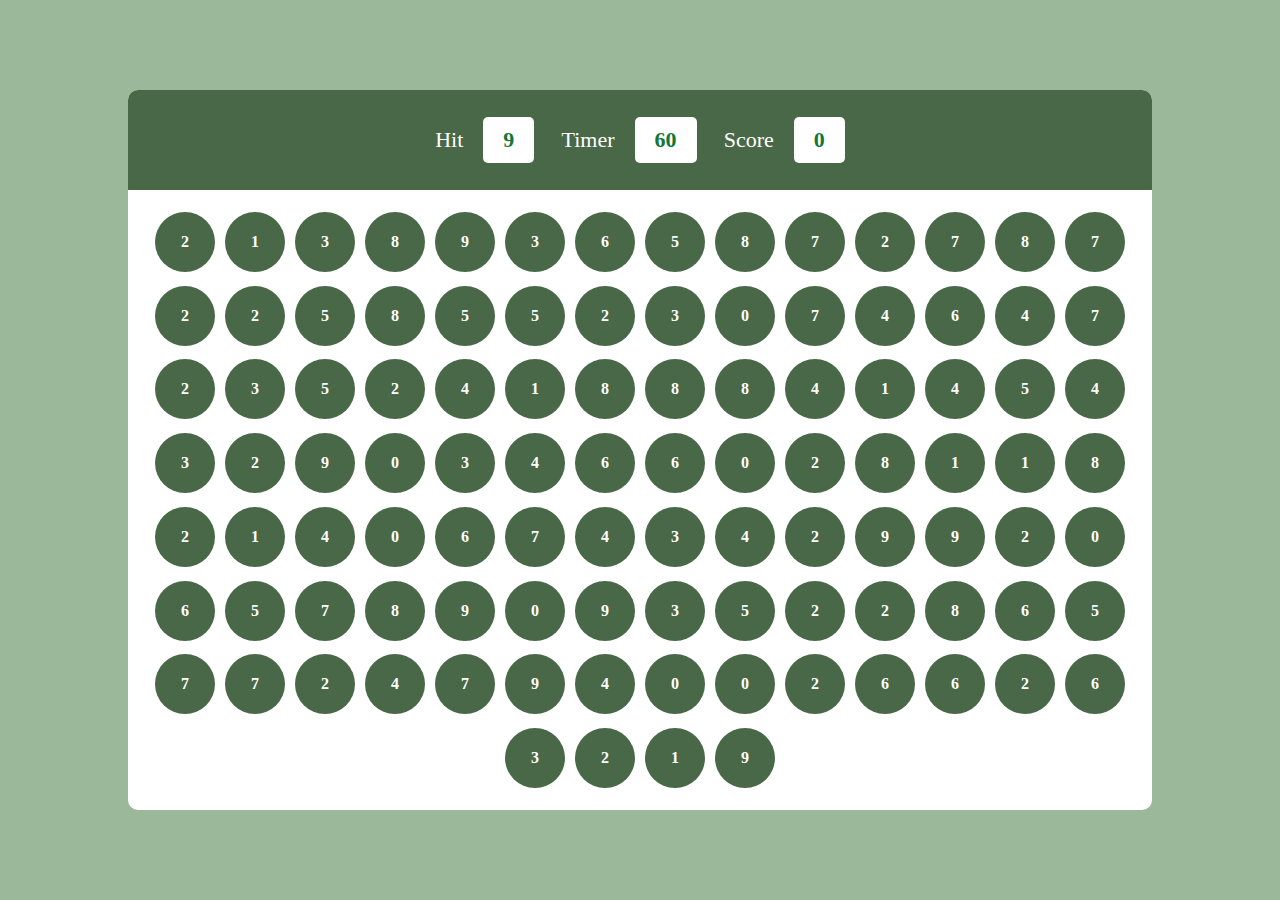
<file: Bubble Game/index.html>
<!DOCTYPE html>
<html lang="en">
<head>
    <meta charset="UTF-8">
    <meta name="viewport" content="width=device-width, initial-scale=1.0">
    <title>Bubble Game</title>
    <link rel="stylesheet" href="style.css">
</head>
<body>
    <div id="main">
        <div id="panel">
            <div id="ptop">
                <div class="elem">
                    <h2>Hit</h2>
                    <div id="hitval" class="box">5</div>
                </div>
                <div class="elem">
                    <h2>Timer</h2>
                    <div id="timerval" class="box">60</div>
                </div>
                <div class="elem">
                    <h2>Score</h2>
                    <div id="scoreval" class="box">0</div>
                </div>
            </div>
            <div id="pbtm">
                
            </div>
        </div>
    </div>
    <script src="script.js"></script>
</body>
</html>
</file>
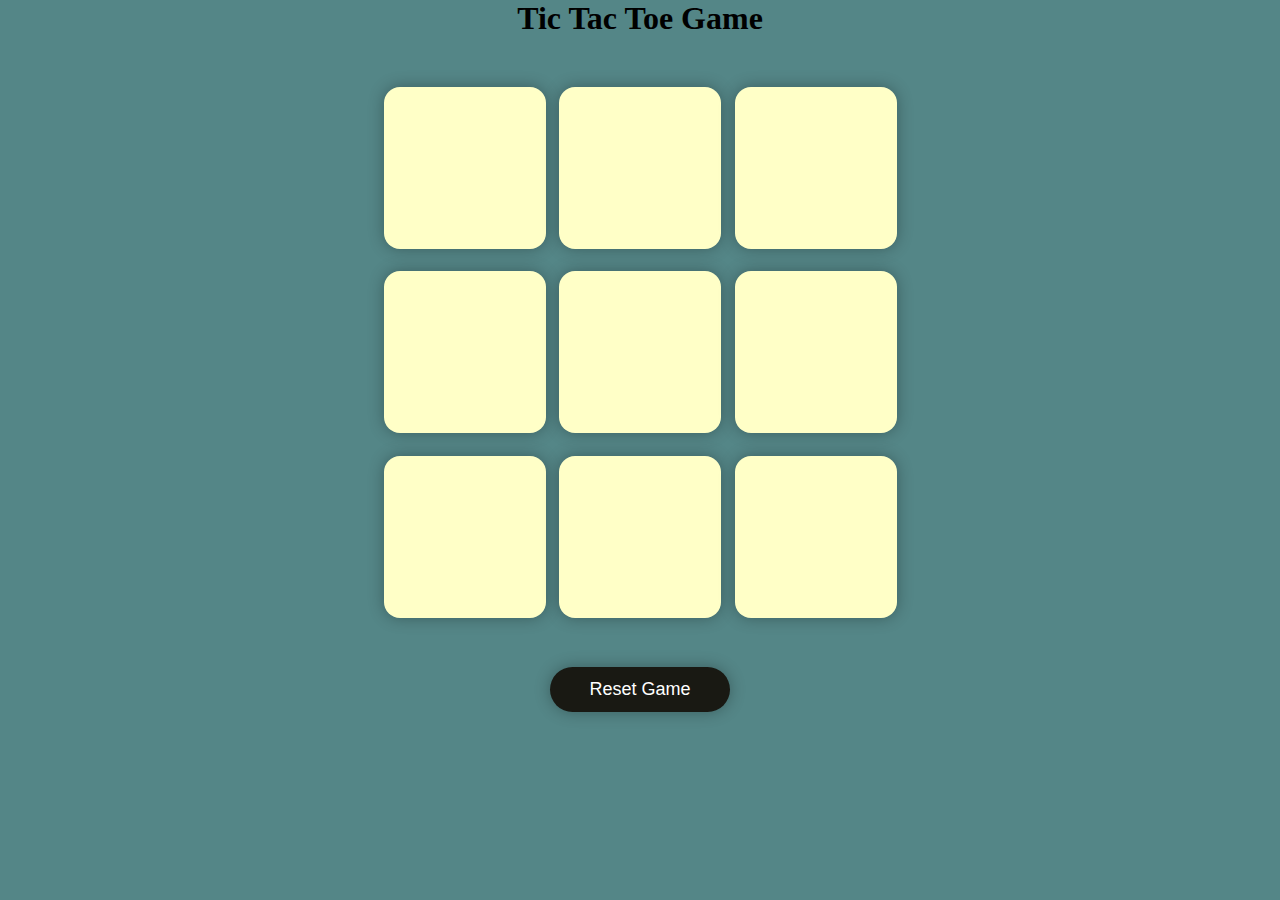
<file: Tic Tac Toe Game/index.html>
<!DOCTYPE html>
<html lang="en">
  <head>
    <meta charset="UTF-8" />
    <meta name="viewport" content="width=device-width, initial-scale=1.0" />
    <title>Tic Tac Toe Game</title>
    <link rel="stylesheet" href="style.css">
  </head>
  <body>
    <div class="msg-container hide">
      <p id="msg">WINNER</p>
      <button id="new_btn">New Game</button>
    </div>
    <main>
      <h1>Tic Tac Toe Game</h1>
      <div class="container">
        <div class="game">
          <button class="box"></button>
          <button class="box"></button>
          <button class="box"></button>
          <button class="box"></button>
          <button class="box"></button>
          <button class="box"></button>
          <button class="box"></button>
          <button class="box"></button>
          <button class="box"></button>
        </div>
      </div>
      <button id="reset">Reset Game</button>
    </main>
    <script src="script.js"></script>
  </body>
</html>
</file>
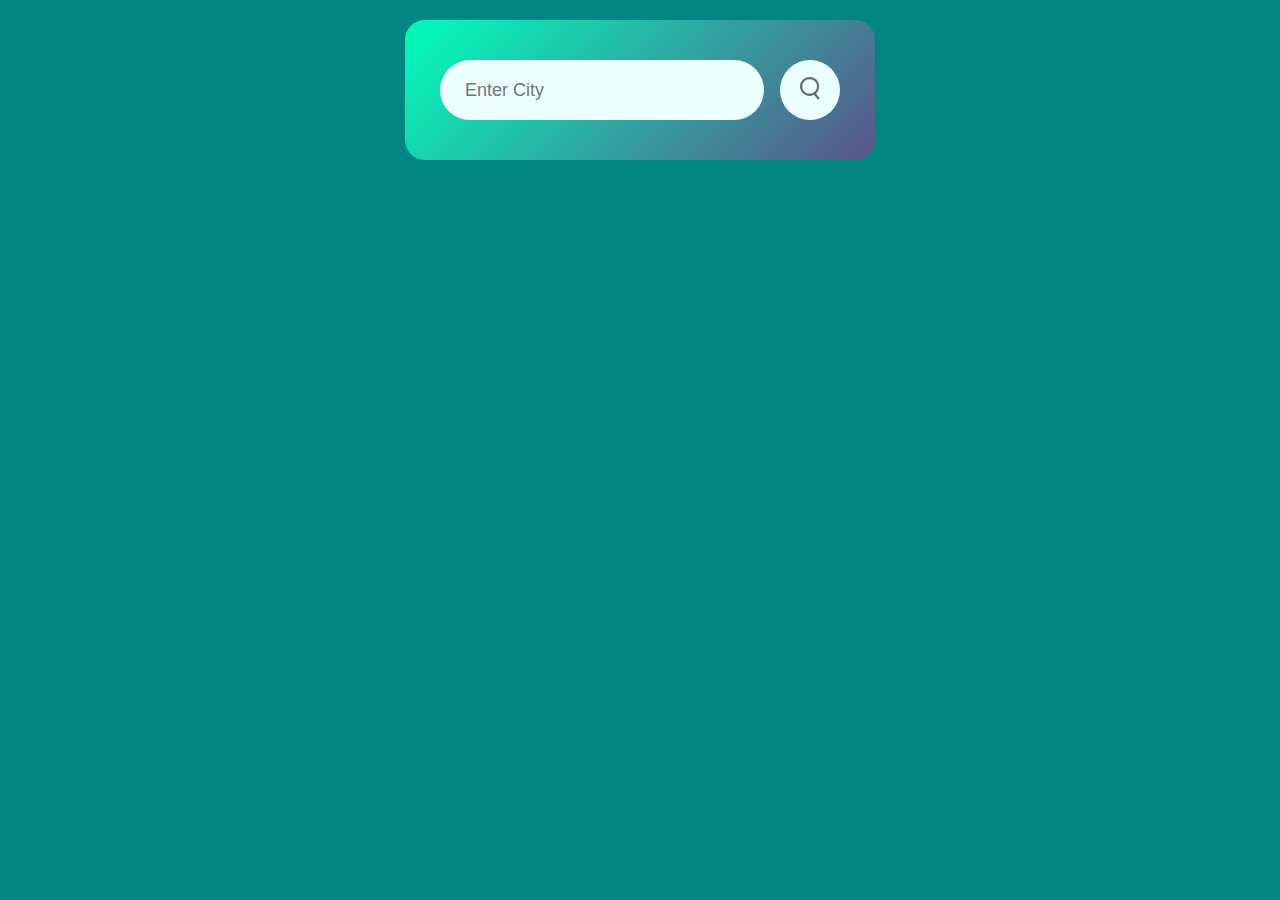
<file: Weather Application/index.html>
<!DOCTYPE html>
<html lang="en">
<head>
    <meta charset="UTF-8">
    <meta name="viewport" content="width=device-width, initial-scale=1.0">
    <title>Weather App</title>
    <link href="style.css" rel="stylesheet">
</head>
<body>
    <div class="card">
        <div class="search">
            <input type="text" placeholder="Enter City" spellcheck="false">
            <button><img src="images/search.png"></button>
        </div>

        <div class="error">
            <p>Invalid City Name</p>
        </div>

        <div class="weather">
            <img src="images/rain.png" class="weather-icon">
            <h1 class="temp">22°C</h1>
            <h2 class="city">New York</h2>
            <div class="details">
                <div class="col">
                    <img src="images/humidity.png">
                    <div>
                        <p class="humidity">50%</p>
                        <p>Humidity</p>
                    </div>
                </div>
                <div class="col">
                    <img src="images/wind.png">
                    <div>
                        <p class="wind">15 km/h</p>
                        <p>Wind Speed</p>
                    </div>
                </div>
            </div>
        </div>
    </div>
    <script src="app.js"></script>
</body>
</html>
</file>
<file: Bubble Game/style.css>
*{
    margin: 0;
    padding: 0;
    font-family: "Gilroy";
    box-sizing: border-box;
}
html, body{
    width: 100%;
    height: 100%;
}
#main{
    display: flex;
    align-items: center;
    justify-content: center;
    height: 100%;
    width: 100%;
    background-color: rgb(155, 184, 155);
}
#panel{
    overflow: hidden;
    height: 80%;
    width: 80%;
    border-radius: 10px;
    background-color: white;
}
#ptop{
    padding: 0px 30%;
    display: flex;
    align-items: center;
    justify-content: space-between;
    color: #fff;
    width: 100%;
    height: 100px;
    background-color: rgb(72, 104, 72);
}
.elem{
    display: flex;
    align-items: center;
    gap: 20px;
    
}
.elem h2{
    font-weight: 500;
    font-size: 22px;
}
.box{
    padding: 10px 20px;
    background-color: #fff;
    border-radius: 5px;
    color: rgb(18, 119, 57);
    font-weight: 600;
    font-size: 22px;
}
#pbtm{
    display:flex ;
    justify-content: center;
    align-items: center;
    gap: 10px;
    flex-wrap: wrap;
    width: 100%;
    height: calc(100% - 100px);
    padding: 20px;
}
.bubble{
    display: flex;
    align-items: center;
    justify-content: center;
    width: 60px;
    height: 60px;
    background-color: rgb(72, 104, 72);
    color: #fff;
    border-radius: 50%;
    font-weight: 600;

}
.bubble:hover{
    cursor: pointer;
    background-color: rgb(50, 75, 50);
}
</file>
<file: Tic Tac Toe Game/style.css>
*{
    margin: 0;
    padding: 0;
}

body{
    background-color: #548687;
    text-align: center;
}

.container{
    height: 70vh;
    display: flex;
    justify-content: center;
    align-items: center;
}

.game{
    height: 60vmin;
    width: 60vmin;
    display: flex;
    flex-wrap: wrap;
    justify-content: center;
    align-items: center ;
    gap: 1.5vmin;
}

.box{
    height: 18vmin;
    width: 18vmin;
    border-radius: 1rem;
    border: none;
    box-shadow: 0 0 1rem rgba(0, 0, 0,0.3 );
    font-size: 8vmin;
    color: #b01543;
    background-color: #ffffc7;
}

#reset{
    height: 5vh;
    width:20vmin;
    border-radius: 4rem;
    border: none;
    box-shadow: 0 0 1rem rgba(0, 0, 0,0.3 );
    font-size: 2vmin;
    background-color: #191913;
    color: #fff;
}

#new_btn{
    height: 5vh;
    width:20vmin;
    border-radius: 4rem;
    border: none;
    box-shadow: 0 0 1rem rgba(0, 0, 0,0.3 );
    font-size: 2vmin;
    background-color: #191913;
    color: #fff;
}

#msg{
    color: #ffffc7;
    font-size: 5vmin;
}

.msg-container{
    height: 100vmin;
    display: flex;
    justify-content: center;
    align-items: center ;
    flex-direction: column;
    gap: 3rem;
}

.hide{
    display: none;
}
</file>
<file: Weather Application/style.css>
*{
    margin: 0;
    padding: 0;
    font-family: 'poppins',sans-serif;
    box-sizing: border-box;
}
body{
    background-color: #028684;
}
.card{
    width: 90%;
    max-width: 470px;
    color: #fff;
    background: linear-gradient(135deg, #00feba, #5b548a);
    margin: 20px auto 0;
    border-radius: 20px;
    padding: 40px 35px;
    text-align: center;
}
.search{
    width: 100%;
    display: flex;
    align-items: center;
    justify-content: space-between;
}
.search input{
    border: 0;
    outline: 0;
    background: #ebfffc;
    color: #555;
    padding: 10px 25px;
    height: 60px;
    border-radius: 30px;
    flex: 1;
    margin-right: 16px;
    font-size: 18px;
}
.search button{
    border: 0;
    outline: 0;
    background: #ebfffc;
    border-radius: 50%;
    width: 60px;
    height: 60px;
    cursor: pointer;
}
.search button img{
    width: 20px;
}
.weather-icon{
    width: 170px;
    margin-top: 30px;
}
.weather h1{
    font-size: 80px;
    font-weight: 500;
}
.weather h2{
    font-size: 45px;
    font-weight: 400;
    margin-top: -10px;
}
.details{
    display: flex;
    align-items: center;
    justify-content: space-between;
    padding: 0 20px;
    margin-top: 50px;
}
.col{
    display: flex;
    align-items: center;
    text-align: left;
}
.col img{
    width: 40px;
    margin-right: 10px;
}
.humidity, .wind{
    font-size: 28px;
    margin-top: -6px;
}
.weather{
    display: none;
}
.error{
    text-align: left;
    margin-left: 10px;
    font-size: 14px;
    margin-top: 10px;
    display: none;
}
</file>
